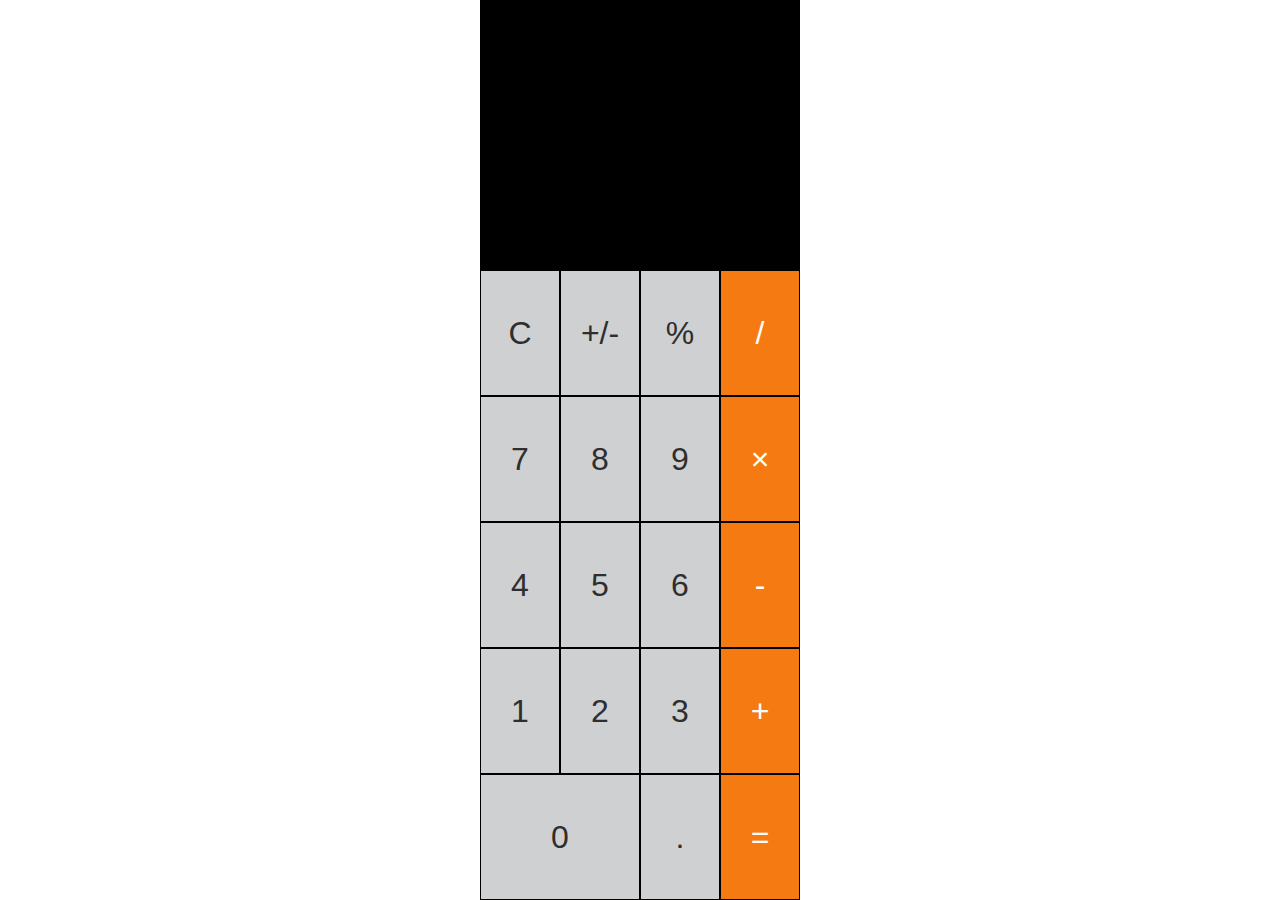
<file: index.html>
<!DOCTYPE html>
<html lang="en">

<head>
    <meta charset="UTF-8">
    <meta name="viewport" content="width=device-width, initial-scale=1.0">
    <link rel="stylesheet" href="style.css">
    <link rel="preconnect" href="https://fonts.googleapis.com">
    <link rel="preconnect" href="https://fonts.gstatic.com" crossorigin>
    <link
        href="https://fonts.googleapis.com/css2?family=IBM+Plex+Mono:ital,wght@0,100;0,200;0,300;0,400;0,500;0,600;0,700;1,100;1,200;1,300;1,400;1,500;1,600;1,700&family=Open+Sans:ital,wght@0,300..800;1,300..800&family=Raleway:ital,wght@0,100..900;1,100..900&family=Roboto:ital,wght@0,100..900;1,100..900&display=swap"
        rel="stylesheet">
    <title>Calculator</title>
</head>

<body>
    <div class="container">
        <div class="output-display">
            <h6>123456789</h6>
        </div>
        <div class="buttons">
            <button>C</button>
            <button>+/-</button>
            <button>%</button>
            <button class="orange">/</button>
            <button>7</button>
            <button>8</button>
            <button>9</button>
            <button class="orange">&#215;</button>
            <button>4</button>
            <button>5</button>
            <button>6</button>
            <button class="orange">-</button>
            <button>1</button>
            <button>2</button>
            <button>3</button>
            <button class="orange">+</button>
            <button class="two-col">0</button>
            <button>.</button>
            <button class="orange">=</button>
        </div>
    </div>
</body>

</html>
</file>
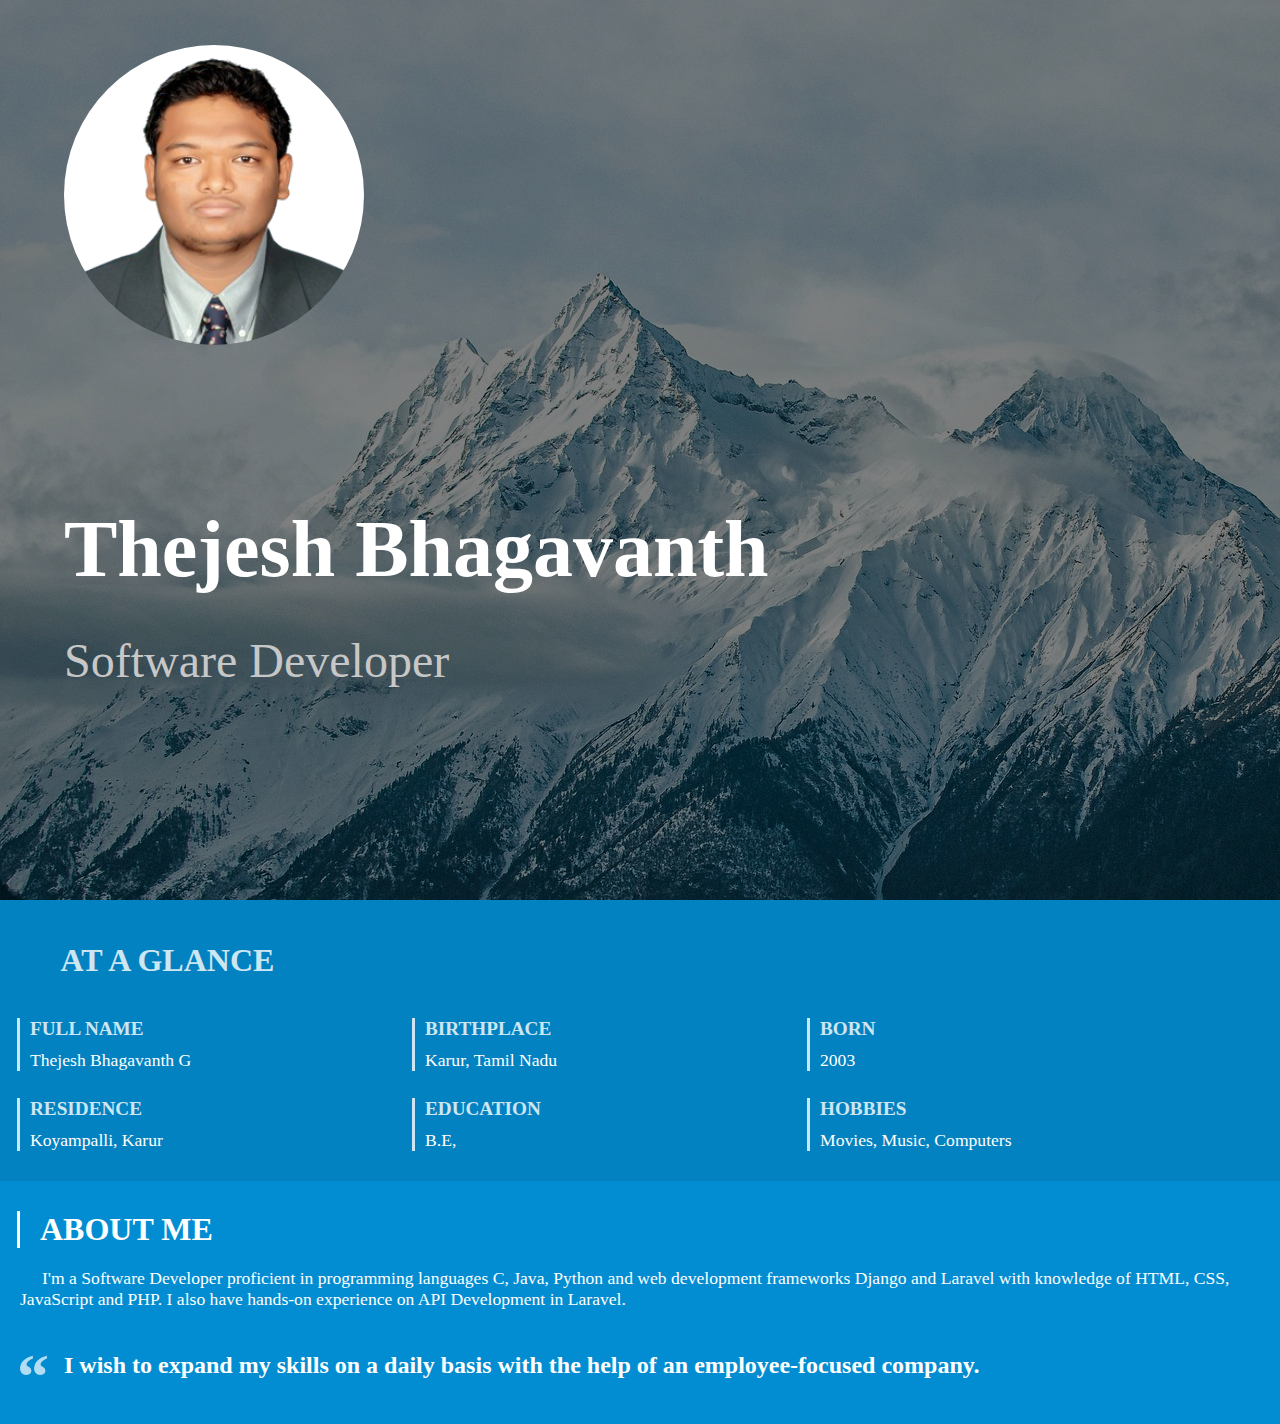
<file: profile/index.html>
<!DOCTYPE html>
<html lang="en">

<head>
    <link rel="stylesheet" href="./style.css">
    <title>Profile</title>
</head>

<body>
    <div class="intro">
        <img class="profile" src="./assets/thejesh.png" alt="profile image">
        <h1 class="name">Thejesh Bhagavanth</h1>
        <p class="designation">Software Developer</p>
    </div>
    <div class="basic-info">
        <h3>At a glance</h3>
        <div class="infos">
            <div class="info">
                <h5>full name</h5>
                <p>Thejesh Bhagavanth G</p>
            </div>
            <div class="info">
                <h5>birthplace</h5>
                <p>Karur, Tamil Nadu</p>
            </div>
            <div class="info">
                <h5>born</h5>
                <p>2003</p>
            </div>
            <div class="info">
                <h5>residence</h5>
                <p>Koyampalli, Karur</p>
            </div>
            <div class="info">
                <h5>education</h5>
                <p>B.E,</p>
            </div>
            <div class="info">
                <h5>hobbies</h5>
                <p>Movies, Music, Computers</p>
            </div>
        </div>
    </div>
    <div class="about-me">
        <h3>about me</h3>
        <p> &nbsp;&nbsp;&nbsp;&nbsp;
            I'm a Software Developer proficient in programming languages C, Java, Python and web development frameworks
            Django and Laravel with knowledge of HTML, CSS, JavaScript and PHP. I also have hands-on experience on API
            Development in Laravel. </p>
    </div>
    <div class="quote">
        <h2 class="quote-symb">&ldquo;</h2>
        <p class="quote-text">
            I wish to expand my skills on a 
            daily basis with the help of an
             employee-focused company.
        </p>
    </div>
</body>

</html>
</file>
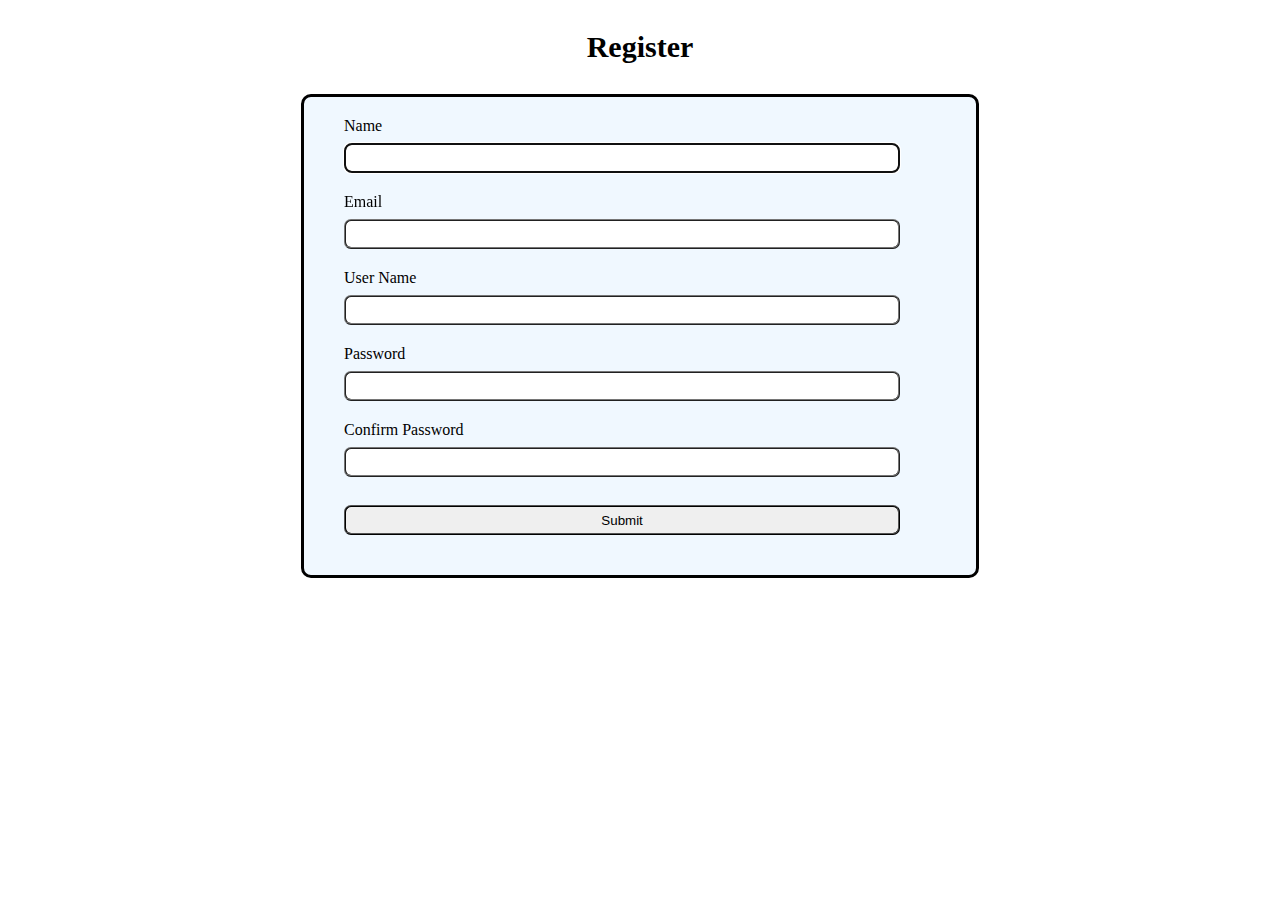
<file: registration-form/index.html>
<!DOCTYPE html>
<html>
    <head>
        <title>
            Registration Page
        </title>
        <style>
            .container{
                justify-items: center;
            }
            .title{
                font-size: 30px;
            }
            .register{
                border: solid;
                border-radius: 10px;
                width: 50%;
                padding: 20px;
                background-color: aliceblue;
                justify-self: center;
                justify-content: center;
            }

            .register label{
                margin: 20px;
                margin-bottom: 8px;
            }

            .register input{
                border-style: ridge;
                border-radius: 7px;
                height: 30px;
                width: 88%;
                box-sizing: content-box;
                justify-self: center;
                margin: 20px;
                margin-top: 8px;
                margin-right: 20px;
                box-sizing: border-box;
            }
        </style>
    </head>
    <body>
        <div class="container">
            <h3 class="title">Register</h3>
            <form action="success.html" class="register">
                <label for="name">Name</label><br>
                <input id="name" name="name" autofocus required><br>
                <label for="email">Email</label><br>
                <input type="email" name="email" id="email" required><br>
                <label for="username">User Name</label><br>
                <input type="text" name="username" id="username" required><br>
                <label for="password">Password</label><br>
                <input type="password" name="password" id="password" minlength="8" required><br>
                <label for="cnf-password">Confirm Password</label><br>
                <input type="password" name="cnf-password" id="cnf-password" minlength="8" required><br>
                <input type="submit" name="submit" id="submit">
            </form>
        </div>
    </body>
</html>
</file>
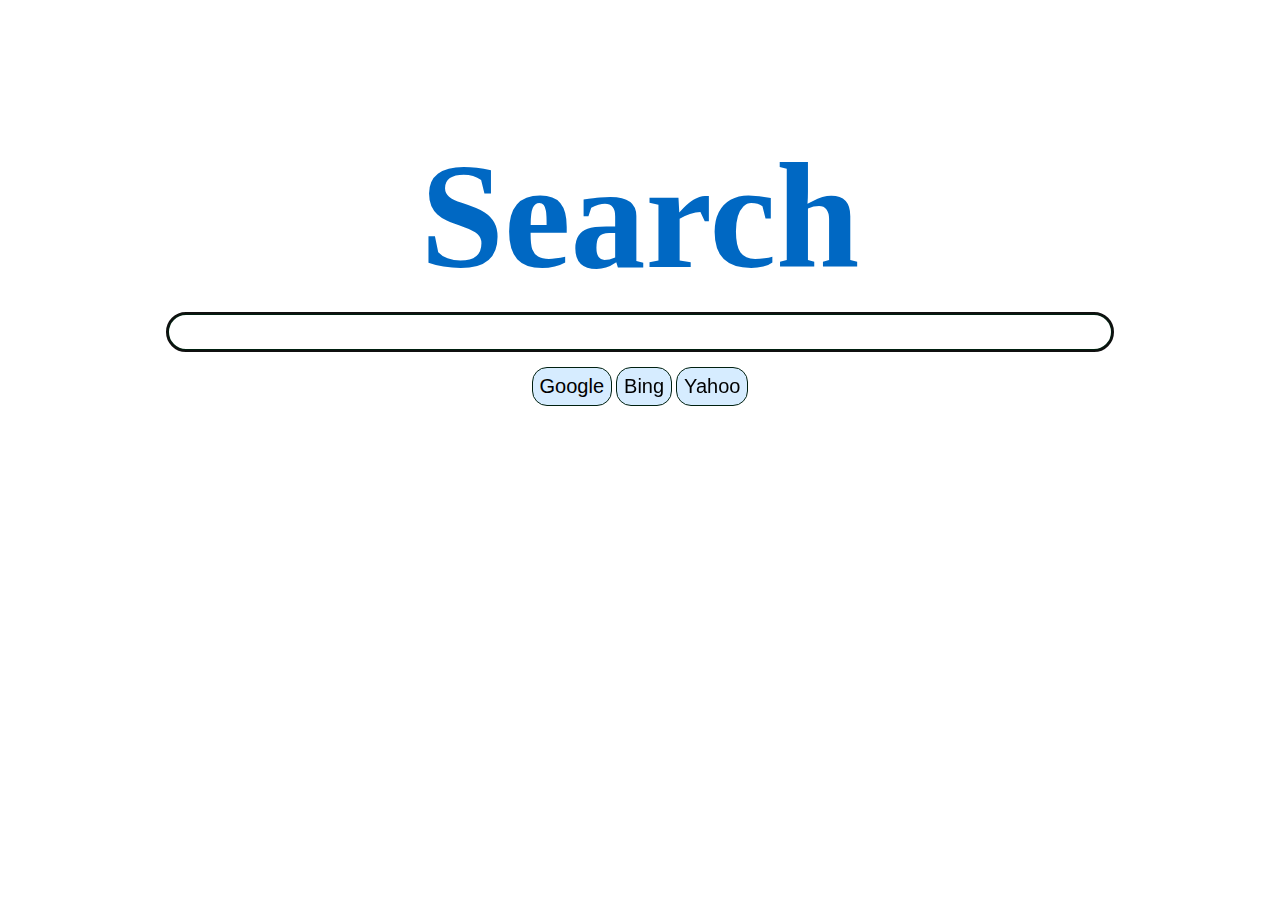
<file: search/index.html>
<!DOCTYPE html>
<html>

<head>
    <title>
        Search Something
    </title>
    <style>
        #logo {
            color: rgb(0, 104, 195);
            text-align: center;
            margin-top: 130px;
            margin-bottom: 10px;
            font-size: 150px;
        }

        #search {
            text-align: center;
        }

        #search input[type=submit] {
            margin-top: 15px;
            border: solid rgb(0, 32, 16) 1px;
            border-radius: 15px;
            font-size: 20px;
            padding: 7px;
            background-color: rgb(214, 236, 255);
        }

        #q {
            border: solid rgb(0, 32, 16);
            border-radius: 25px;
            width: 75%;
            height: 40px;
        }

        .recent {
            display: none;
            border: solid;
            border-radius: 25px;
            width: 75%;
            margin-top: 50px;
            justify-self: center;
            padding: 5px;
        }
    </style>
</head>

<body>

    <h2 id="logo">Search</h2>
    <form action="" id="search" target="_blank">
        <input type="search" id="q" name="q" required autofocus><br>
        <input type="submit" onclick="search('google');" value="Google">
        <input type="submit" onclick="search('bing');" value="Bing">
        <input type="submit" onclick="search('yahoo');" value="Yahoo">
    </form>

    <!-- <div class="recent-container"> -->
        <div class="recent" id="recent">
            <ul id="recent-list">
            </ul>
        </div>
    <!-- </div> -->

    <script>
        function search(engine){
            let url;
            switch(engine){
                case 'google':
                    url = 'https://www.google.com/search';
                    break;
                case 'bing':
                    url = 'https://www.bing.com/search';
                    break;
                case 'yahoo':
                    url = 'https://in.search.yahoo.com/search';
                    break;
                default:
                    url = 'https://www.google.com/search';
            }
            document.getElementById('search').action = url;
            addRecent();
        }

        function addRecent(){
            document.getElementById('recent').style.display = 'block';
            let query = document.getElementById('q').value;
            let li = document.createElement('li');
            li.textContent = query;
            document.getElementById('recent-list').appendChild(li);
        }
    </script>
</body>

</html>
</file>
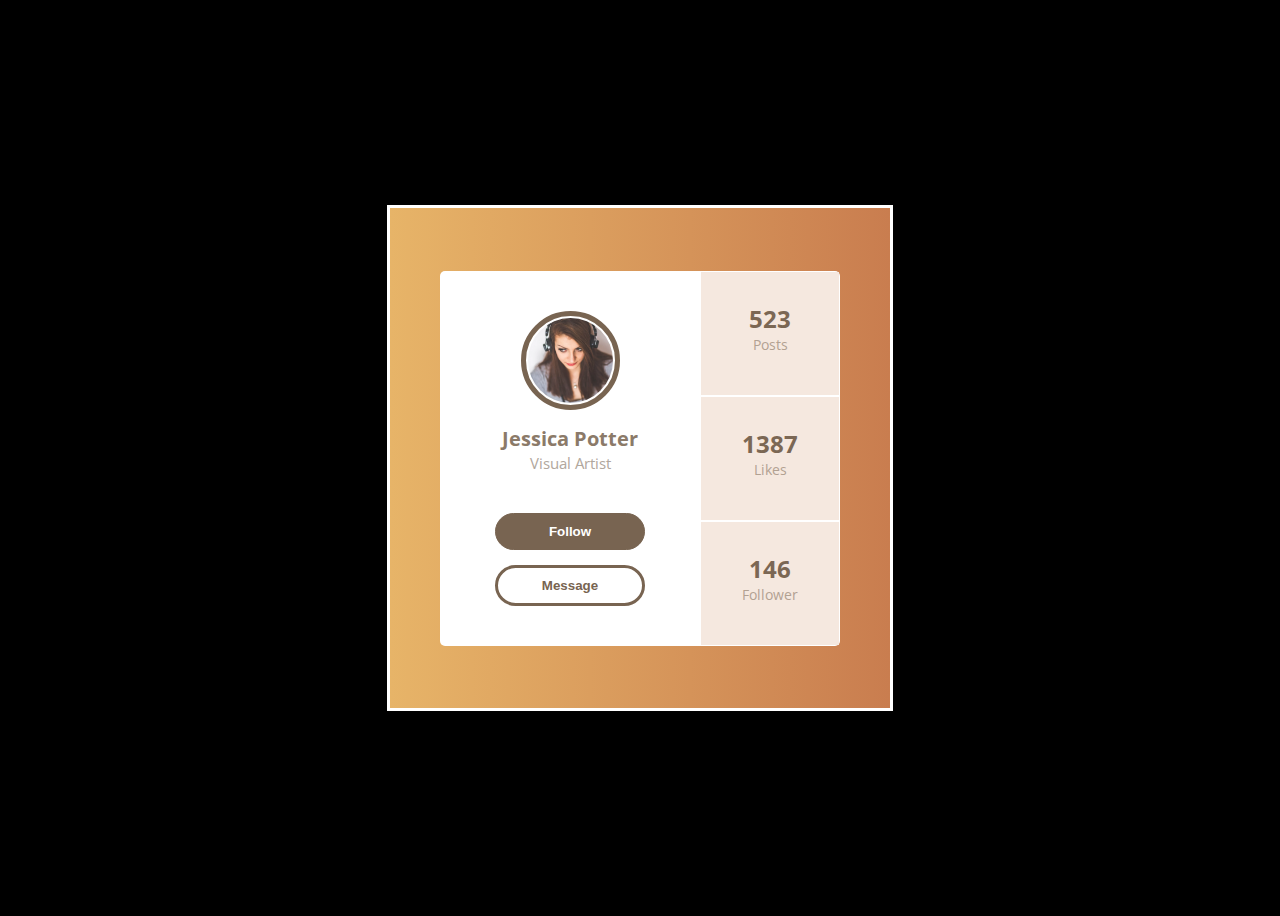
<file: week-1/assessment/index.html>
<!DOCTYPE html>
<html>

<head>
    <title>Profile</title>
    <link rel="stylesheet" href="style.css">
    <link rel="preconnect" href="https://fonts.googleapis.com">
    <link rel="preconnect" href="https://fonts.gstatic.com" crossorigin>
    <link
        href="https://fonts.googleapis.com/css2?family=IBM+Plex+Mono:ital,wght@0,100;0,200;0,300;0,400;0,500;0,600;0,700;1,100;1,200;1,300;1,400;1,500;1,600;1,700&family=Open+Sans:ital,wght@0,300..800;1,300..800&family=Raleway:ital,wght@0,100..900;1,100..900&display=swap"
        rel="stylesheet">
</head>

<body>
    <div class="base-container">
        <div class="container">
            <div class="left">
                <img src="./assets/profile.png" alt="Profile Image">
                <h2>Jessica Potter</h2>
                <p>Visual Artist</p>
                <button class="follow-btn">Follow</button>
                <button class="message-btn">Message</button>
            </div>
            <div class="right">
                <div class="stats">
                    <h4>523</h4>
                    <span>Posts</span>
                </div>
                <div class="stats">
                    <h4>1387</h4>
                    <span>Likes</span>
                </div>
                <div class="stats">
                    <h4>146</h4>
                    <span>Follower</span>
                </div>
            </div>
        </div>
    </div>
</body>

</html>
</file>
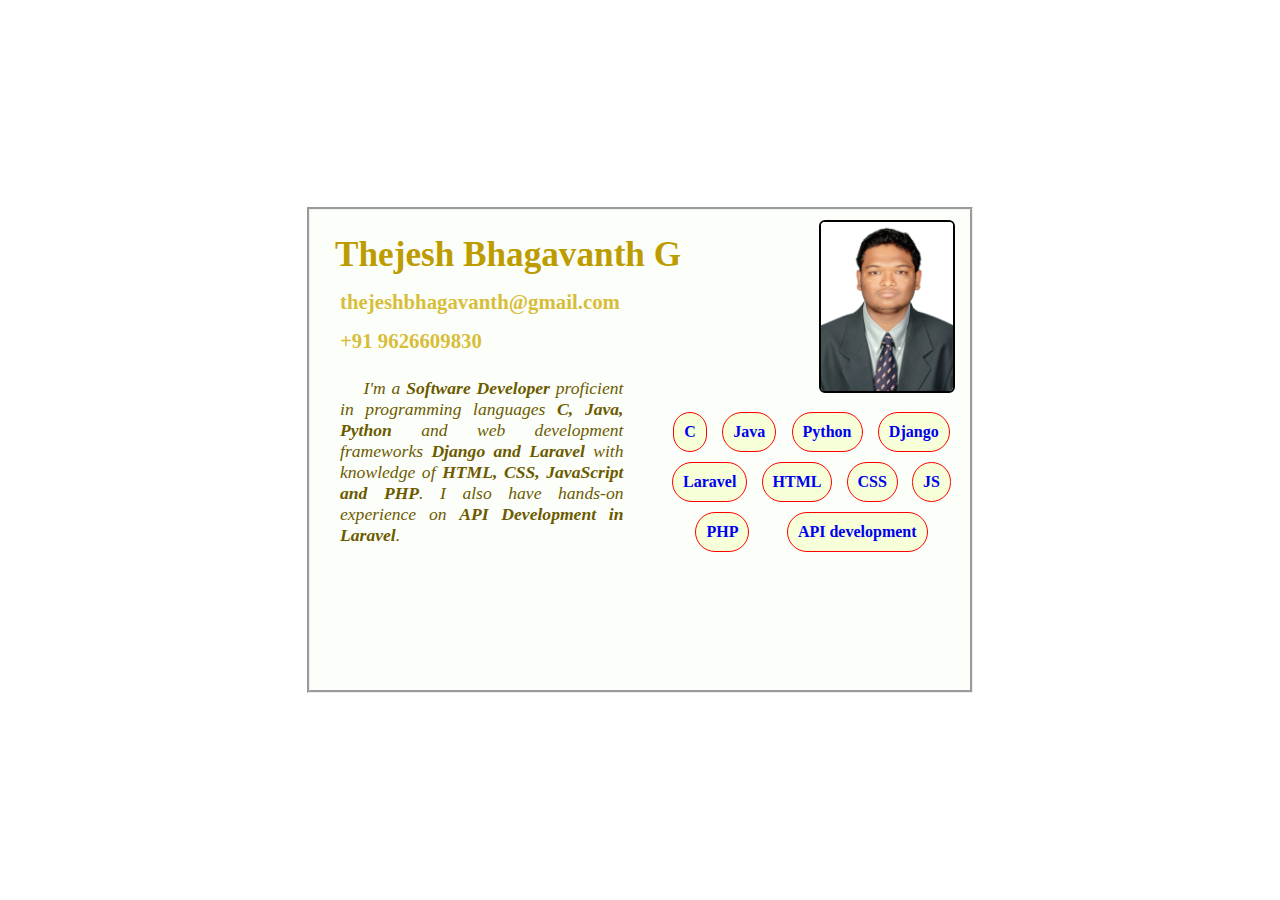
<file: week-1/card/index.html>
<!DOCTYPE html>
<html>
<head>
    <title>Thejesh Bhagavanth</title>
    <style>
        body{
            margin: 0;
            height: 100vh;
            display: flex;
            justify-content: center;
            align-items: center;
        }
        .card{
            justify-self: center;
            width: 70vh;
            height: 50vh;
            background-color: rgba(236, 255, 221, 0.179);
            border-style: groove;
            padding: 15px;
            position: relative;
        }
        .card .name{
            margin: 10px;
            font-size: 2.2em;
            color: rgb(188, 156, 0);
            width: fit-content;
        }

        .card .email{
            margin: 15px;
            font-size: 1.3em;
        }

        .card .email a{
            text-decoration: none;
            color: rgba(206, 172, 2, 0.804);
        }

        .card .phone{
            margin: 15px;
            font-size: 1.3em;  
        }

        .card .phone a{
            text-decoration: none;
            color: rgba(206, 172, 2, 0.804);
        }

        .card .profile{
            width: 20%;
            margin: 0;
            top: 10px;
            right: 15px;
            position: absolute;
            border: solid 2px;
            border-radius: 6px;
        }

        .card .bio{
            color: rgb(108, 90, 0);;
            max-width: 45%;
            font-size: 1.1em;
            margin: 15px;
            margin-top: 25px;
            font-style: italic;
            text-align: justify;
        }

        .card .skills{
            position: absolute;
            /* background-color: aqua; */
            width: 45%;
            top: 41%;;
            right: 10px;
            height: auto;
            display: flex;
            flex-wrap: wrap;
            justify-content: space-evenly;
        }

        .card .skills h4{
            position: relative;
            border: solid 1px rgb(255, 0, 0);
            background-color: rgba(209, 255, 24, 0.142);
            border-radius: 25px;
            padding: 10px;
            width: fit-content;
            margin: 5px;
        }

    </style>
</head>
<body>
    <div class="card">
        <h3 class="name">Thejesh Bhagavanth G</h3>
        <h5 class="email"><a href="mailto:thejeshbhagavanth@gmail.com">thejeshbhagavanth@gmail.com</a></h5>
        <h5 class="phone"><a href="callto:+919626609830">+91 9626609830</a></h5>
        <img class="profile" src="./thejesh.png" alt="profile">
        <p class="bio">
            &nbsp;&nbsp;&nbsp;&nbsp;I'm a <b>Software Developer</b> proficient in programming languages
              <b>C, Java, Python</b> and web development frameworks 
              <b>Django and Laravel</b> with knowledge of <b>HTML, CSS, 
                JavaScript and PHP</b>. I also have hands-on experience on <b>API 
             Development in Laravel</b>.
        </p>
        <a href="https://gthejesh.github.io/portfolio#skills" target="_blank">
            <div class="skills">
                <h4>C</h4>
                <h4>Java</h4>
                <h4>Python</h4>
                <h4>Django</h4>
                <h4>Laravel</h4>
                <h4>HTML</h4>
                <h4>CSS</h4>
                <h4>JS</h4>
                <h4>PHP</h4>
                <h4>API development</h4>
            </div>
        </a>
    </div>
</body>
</html>
</file>
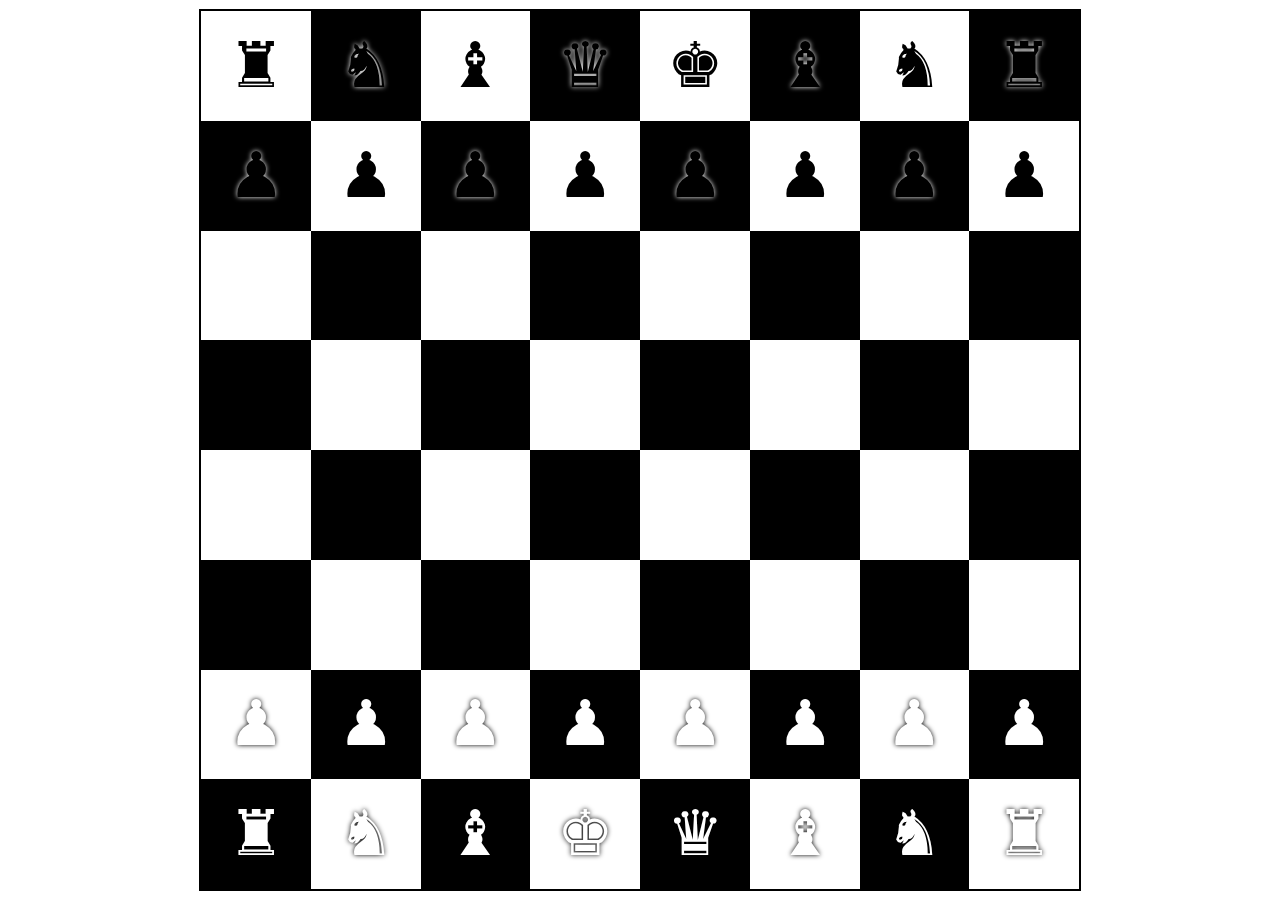
<file: week-2/chessboard/index.html>
<!DOCTYPE html>
<html lang="en">

<head>
    <meta charset="UTF-8">
    <meta name="viewport" content="width=device-width, initial-scale=1.0">
    <link rel="stylesheet" href="style.css">
    <title>Chess Board</title>
</head>

<body>
    <table class="board" id="board">
    </table>
    <script>
        let board = document.getElementById('board');
        let elements = ['♜', '♞', '♝', '♛', '♚', '♝', '♞', '♜'];
        for (let i = 0; i < 8; i++) {
            let tr = document.createElement('tr');
            for (let j = 0; j < 8; j++) {
                let box = document.createElement('td');
                box.classList.add('box');
                if ((i + j) % 2 == 0) box.classList.add('white');
                else box.classList.add('black');
                if (i == 0) { 
                    box.textContent = elements[j]; 
                    box.classList.add('coin-black');
                }
                else if (i == 1) {
                    box.textContent = '♟';
                    box.classList.add('coin-black');
                }
                else if (i==6) {
                    box.textContent = '♟';
                    box.classList.add('coin-white');
                }
                else if (i == 7) {
                    box.textContent = elements[i - j];
                    box.classList.add('coin-white');
                }
                tr.appendChild(box);
            }
            board.appendChild(tr);
        }        
    </script>
</body>

</html>
</file>
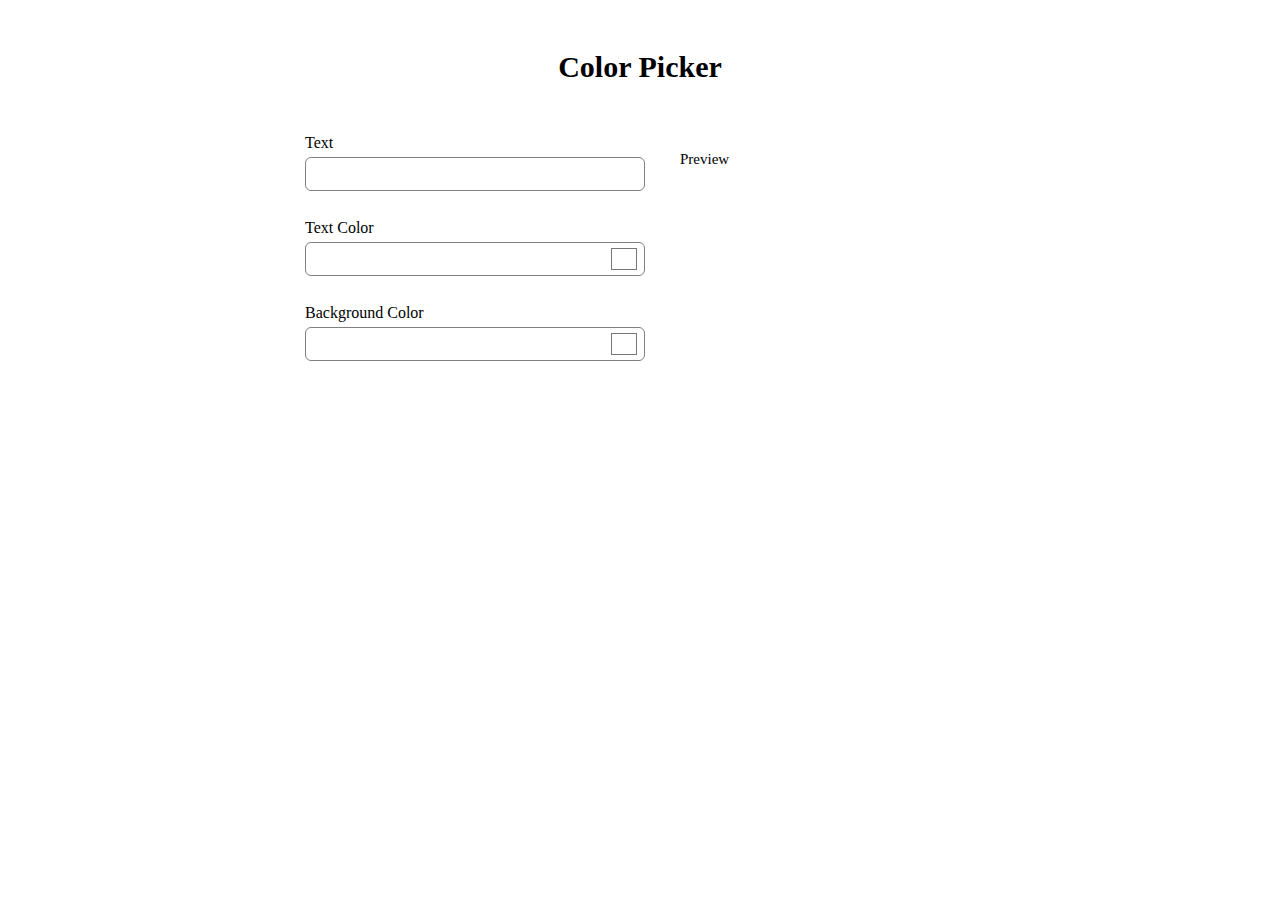
<file: week-3/color-picker/index.html>
<!DOCTYPE html>
<html lang="en">

<head>
    <meta charset="UTF-8">
    <meta name="viewport" content="width=device-width, initial-scale=1.0">
    <link rel="stylesheet" href="./style.css">
    <title>Color Picker</title>
</head>

<body>
    <h5>Color Picker</h5>
    <div class="container">
        <form action="" class="left">
            <label for="text">Text</label>
            <div class="input-wrapper">
                <input type="text" name="text" id="text">
            </div>
            <br>
            <label for="text-color">Text Color</label>
            <div class="input-wrapper color">
                <input type="text" name="text-color" id="text-color">
                <input type="color" id="text-color-preview" class="text color-preview" value="#ffffff">
            </div>
            <br>
            <label for="back-color">Background Color</label>
            <div class="input-wrapper color">
                <input type="text" name="back-color" id="back-color">
                <input type="color" id="back-color-preview" class="back color-preview" value="#ffffff">
            </div>
            <br>
        </form>
        <div class="right">
            <h6>Preview</h6>
            <div class="preview-background">
                <h6 class="preview-text"></h6>
            </div>
        </div>
    </div>

    <script>
        let txt = document.getElementById('text');
        txt.addEventListener('input', () => {
            document.querySelector('.preview-text').innerHTML = txt.value;
        });

        let color = document.getElementById('text-color');
        color.addEventListener('input', () => {
            console.log(color.value);
            document.querySelector('.preview-text').style.color = '#' + color.value;
            document.querySelector('.text.color-preview').value = '#' + color.value;
        });

        let colorSelected = document.getElementById('text-color-preview');
        colorSelected.addEventListener('input', () => {
            console.log(colorSelected.value);
            document.querySelector('#text-color').value = (colorSelected.value).slice(1).toUpperCase();
            document.querySelector('.preview-text').style.color = colorSelected.value;
        });

        let backColor = document.getElementById('back-color');
        backColor.addEventListener('input', () => {
            console.log(backColor.value);
            document.querySelector('.preview-background').style.backgroundColor = '#' + backColor.value;
            document.querySelector('.back.color-preview').value = '#' + backColor.value;
        });

        let backColorSelected = document.getElementById('back-color-preview');
        backColorSelected.addEventListener('input', () => {
            console.log(backColorSelected.value);
            document.querySelector('#back-color').value = (backColorSelected.value).slice(1).toUpperCase();
            document.querySelector('.preview-background').style.backgroundColor = backColorSelected.value;
        });
    </script>

</body>

</html>
</file>
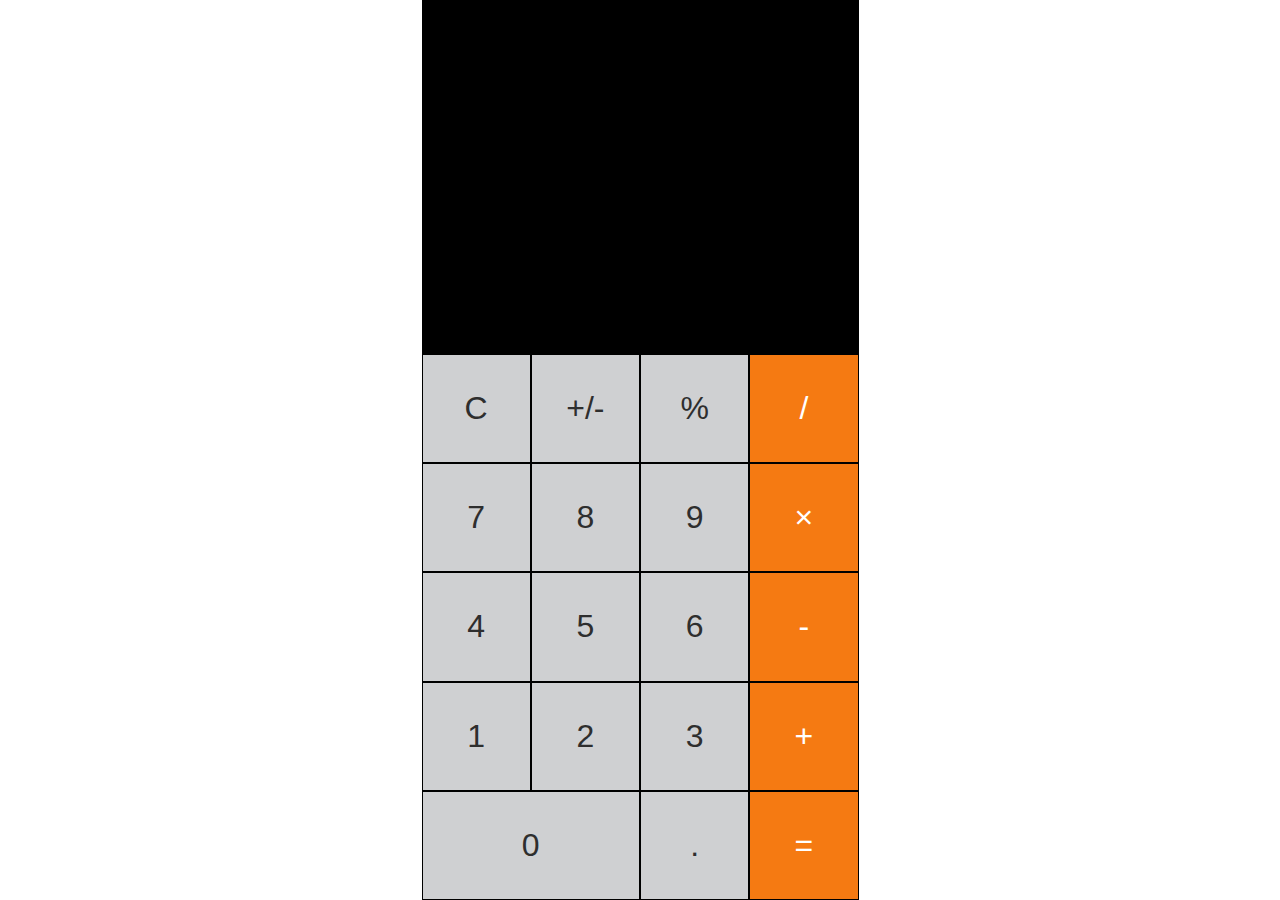
<file: week-4/calculator/index.html>
<!DOCTYPE html>
<html lang="en">

<head>
    <meta charset="UTF-8">
    <meta name="viewport" content="width=device-width, initial-scale=1.0">
    <link rel="stylesheet" href="style.css">
    <link rel="preconnect" href="https://fonts.googleapis.com">
    <link rel="preconnect" href="https://fonts.gstatic.com" crossorigin>
    <link
        href="https://fonts.googleapis.com/css2?family=IBM+Plex+Mono:ital,wght@0,100;0,200;0,300;0,400;0,500;0,600;0,700;1,100;1,200;1,300;1,400;1,500;1,600;1,700&family=Open+Sans:ital,wght@0,300..800;1,300..800&family=Raleway:ital,wght@0,100..900;1,100..900&family=Roboto:ital,wght@0,100..900;1,100..900&display=swap"
        rel="stylesheet">
    <title>Calculator</title>
</head>

<body>
    <div class="container">
        <div class="output-display">
            <textarea name="" id="" readonly></textarea>
        </div>
        <div class="buttons">
            <button>C</button>
            <button>+/-</button>
            <button>%</button>
            <button class="orange">/</button>
            <button>7</button>
            <button>8</button>
            <button>9</button>
            <button class="orange">&#215;</button>
            <button>4</button>
            <button>5</button>
            <button>6</button>
            <button class="orange">-</button>
            <button>1</button>
            <button>2</button>
            <button>3</button>
            <button class="orange">+</button>
            <button class="two-col">0</button>
            <button>.</button>
            <button class="orange">=</button>
        </div>
    </div>
    <script src="./script.js"></script>
</body>

</html>
</file>
<file: style.css>
html, body {
    margin: 0;
    height: 100%;
    font-family: "Roboto", sans-serif;
    font-weight: 900;
}

.container {
    /* height: max-content; */
    height: 100vh;
    display: flex;
    justify-content: center;
    flex-direction: column;
    width: fit-content;
    margin: auto;
}

@media (min-width: 576px) {
    .container {
        width: 70%;
    }
}

@media (min-width: 768px) {
    .container {
        width: 50%;
    }
}

@media (min-width: 992px) {
    .container {
        width: 40%;
    }
}

@media (min-width: 1200px) {
    .container {
        width: 25%;
    }
}

.container .output-display {
    background-color: black;
    height: 30vh;
    flex: 0 0 30vh;
}

.container .buttons {
    display: flex;
    /* min-height: min-content; */
    /* max-height: 70vh; */
    height: 70vh;
    flex-direction: row;
    flex-wrap: wrap;
}

.container .buttons button {
    /* flex: 0 0 25%; */
    /* aspect-ratio: 1 / 1; */
    width: 25%;
    color: #2e2e2e;
    background-color: #cfd0d2;
    font-size: 2rem;
    font-weight: 100;
    border-radius: 0;
    border: 1px solid black;
}

/* @media (min-width: 1200px) {
    .container .buttons button {
        max-width: 90px;
    }
} */

.container .buttons button.orange {
    background-color: #f57a12;
    color: white;
}

.container .buttons button.two-col {
    /* flex: 0 0 50%; */
    /* aspect-ratio: 2 / 1; */
    width: 50%;
}
</file>
<file: profile/style.css>
body{
    margin: 0;
}

.intro{
    width: 100%;
    height: 100vh;
    position: relative;
    background-image: url(./assets/mountain.jpg);

}

.intro::before{
    content: "";
    background-color: black;
    background-size: cover;
    background-position: center;
    opacity: 0.5;
    position: absolute;
    top: 0;
    left: 0;
    width: 100%;
    height: 100%;
    z-index: 0;
}

.intro .profile{
    width: 300px;
    height: 300px;
    border-radius: 100%;
    top: 5%;
    left: 5%;
    position: absolute;
}

.intro .name{
    position: absolute;
    top: 50%;
    left: 5%;
    font-size: 5em;
    color: #fff;
    text-transform: capitalize;
}

.intro .designation{
    position: absolute;
    top: 65%;
    left: 5%;
    font-size: 3em;
    color: #c7c7c7;
    text-transform: capitalize;
}

.basic-info{
    margin: 0;
    padding: 10px;
    background-color: rgb(3, 130, 193);
}

.basic-info h3{
    margin-left: 4%;
    text-transform: uppercase;
    color: white;
    font-size: 2em;
    opacity: 0.8;
}

.basic-info .infos{
    display: flex;
    flex-wrap: wrap;
}

.basic-info .infos .info{
    border: hidden;
    border-left: solid;
    border-color: rgba(255, 255, 255, 0.8);
    width: 30%;
    margin: 7px;
    margin-bottom: 20px;
}

.basic-info .infos .info h5{
    text-transform: uppercase;
    color: white;
    opacity: 0.8;
    margin: 10px;
    margin-top: 0;
    padding: 0;
    font-size: 1.2em;
}

.basic-info .infos .info p{
    color: white;
    text-transform: capitalize;
    margin: 10px;
    margin-bottom: 0;
    padding: 0;
    font-size: 1.1em;
}

.about-me, .quote{
    margin: 0;
    padding: 10px;
    background-color: rgb(2, 141, 210);
}

.about-me h3{
    margin: 0;
    margin-top: 20px;
    margin-left: 7px;
    padding-left: 20px;
    color: white;
    font-size: 2em;
    text-transform: uppercase;
    border: hidden;
    border-left: white solid;
}

.about-me p{
    color: white;
    margin: 10px;
    margin-top: 20px;
    font-size: 1.1em;
}

.quote{
    display: flex;
}

.quote .quote-symb{
    margin: 0;
    margin-left: 7px;
    color: rgba(255, 255, 255, 0.7);
    font-size: 4em;
}

.quote .quote-text{
    margin: 12px;
    margin-left: 15px;
    font-weight: bold;
    color: white;
    font-size: 1.5em;
}
</file>
<file: week-1/assessment/style.css>
body {
    display: flex;
    justify-content: center;
    align-items: center;
    min-height: 100vh;
    background-color: black;
    font-family: Open Sans;
}   

.base-container {
    background-image: linear-gradient(to right, #e7b468, #c97d4f);
    width: 500px;
    height: 500px;
    border: 3px solid white;
    display: flex;
    justify-content: center;
    align-items: center;
}

.container {
    background-color: white;
    /* margin: 50px; */
    box-sizing: border-box;
    display: flex;
    justify-content: center;
    height: 75%;
    width: 80%;
    border-radius: 5px;
}

.container .left {
    display: flex;
    flex-direction: column;
    align-items: center;
    justify-content: center;
    width: 65%;
}

.container .left img {
    width: 85px;
    height: 85px;
    border-radius: 100px;
    padding: 2px;
    border: 5px solid #786451;
}

.container .left h2 {
    color: #8b7a69;
    font-size: 20px;
    margin: 15px 0 0;
}

.container .left p {
    color: #b1a79d;
    font-size: 15px;
    margin: 1px 0 0;
}

.container .left .follow-btn {
    background-color: #786451;
    padding: 10px 24px 10px;
    width: 150px;
    border: 1px solid #786451;
    outline: none;
    border-radius: 24px;
    color: white;
    font-weight: 700;
    letter-spacing: 1%;
    margin: 40px 0 0;
}

.container .left .message-btn {
    background-color: white;
    padding: 10px 24px 10px;
    width: 150px;
    border: 3px solid #786451;
    border-radius: 24px;
    color: #786451;
    font-weight: 700;
    letter-spacing: 1%;
    margin: 15px 0 0;
}

.container .right {
    display: flex;
    flex-direction: column;
    width: 35%;
}

.container .right .stats {
    height: 33%;
    background-color: #f5e8df;
    display: flex;
    flex-direction: column;
    align-items: center;
    justify-content: center;
    margin: 1px;
}

.container .right .stats h4 {
    color: #7b6754;
    font-size: 24px;
    margin: 0;
    padding: 0;
}
.container .right .stats span {
    margin: 0 0 10px;
    padding: 0;
    font-size: 14px;
    color: #b2a192;
}
</file>
<file: week-2/chessboard/style.css>
body {
    margin: 0;
    display: flex;
    justify-content: center;
    align-items: center;
    height: 100vh;
}

.board {
    width: 98vmin;
    height: 98vmin;
    border: 2px solid black;
    border-collapse: separate;
    border-spacing: 0;
}

.box {
    border: none;
    width: 12.5%;
    height: 12.5%;
    text-align: center;
    /* -webkit-text-stroke: 1px rgb(83, 200, 5); */
    font-size: 7vmin;
    user-select: none;
}

.box.coin-black {
    color: black;
    text-shadow: 0 0 5px white;
}

.box.coin-white {
    color: white;
    text-shadow: 0 0 5px black;
}

.box.black {
    background-color: rgb(0, 0, 0);
}

.box.white {
    background-color: white;
}
</file>
<file: week-3/color-picker/style.css>
body > h5 {
    font-size: 30px;
    text-align: center;
}

.container {
    display: flex;
    flex-direction: row;
    justify-content: center;
    align-items: center;
    flex-wrap: wrap;
    gap: 30px;
}

form {
    display: flex;
    flex-direction: column;
    gap: 5px;
}

form input[type='text'] {
    border: none;
    height: 30px;
    width: 326px;
    outline: none;
}

.input-wrapper {
    position: relative;
    border-radius: 6px;
    border: 1px solid grey;
    padding-left: 4px;
    box-sizing: border-box;
    padding-right: 4px;
}

.input-wrapper.color {
    padding-right: 26px;
}

.input-wrapper.color input[type='text'] {
    width: 300px;
}

.color-preview {
    padding: 0;
    border: none;
    background-color: unset;
    width: 30px;
    height: 30px;
    position: absolute;
    right: 5px;
    top: 50%;
    transform: translateY(-50%);
    outline: none;
}

.right > h6 {
    margin: 5px;
    font-weight: 200;
    font-size: 15px;
}

.preview-background {
    min-width: 300px;
    min-height: 200px;
    display: flex;
    justify-content: center;
    align-items: center;
    padding: 20px;
    box-sizing: border-box;
}

.preview-text {
    font-size: 25px;
    color: rgb(255, 255, 255);
    word-break: break-word;
}
</file>
<file: week-4/calculator/style.css>
html {
    height: 100vh;
}

body {
    margin: 0;
    height: 100%;
}


.container {
    
    display: flex;
    justify-self: center;
    flex-direction: column;
    justify-content: center;
    height: 100%;
    /* width: min-content; */
}

.output-display {
    background-color: black;
    flex: 1;
    width: 100%;
    display: flex;
    align-items: flex-end;
}

.output-display textarea {
    background-color: black;
    color: white;
    width: 100%;
    font-size: 2rem;
    line-height: 1;
    resize: none;
    text-align: right;
    padding: 5px 18px;
    box-sizing: border-box;
    overflow: auto;
    border: none;
    user-select: none;
    pointer-events: none;
}

.output-display textarea:focus {
    outline: none;
}

.buttons {
    display: flex;
    flex-wrap: wrap;
    /* justify-content: space-evenly;
    align-content: space-evenly;
    gap: 5px;
    background-color: black; */
}

.buttons button {
    flex: 0 0 25%;
    aspect-ratio: 1 / 1;
    color: #2e2e2e;
    background-color: #cfd0d2;
    font-size: 2rem;
    padding: 0;
    font-weight: 100;
    /* border-radius: 50px; */
    border: 1px solid black;
    user-select: none;
}

.buttons button:hover {
    cursor: pointer;
    background-color: #eceded;
}

.buttons button:active {
    scale: 0.9;
}

.buttons button.orange {
    background-color: #f57a12;
    color: white;
}

.buttons button.orange:hover {
    background-color: #fd8a17;
}

.container .buttons button.two-col {
    flex: 0 1 50%;
    aspect-ratio: 2 / 1;
}
</file>
